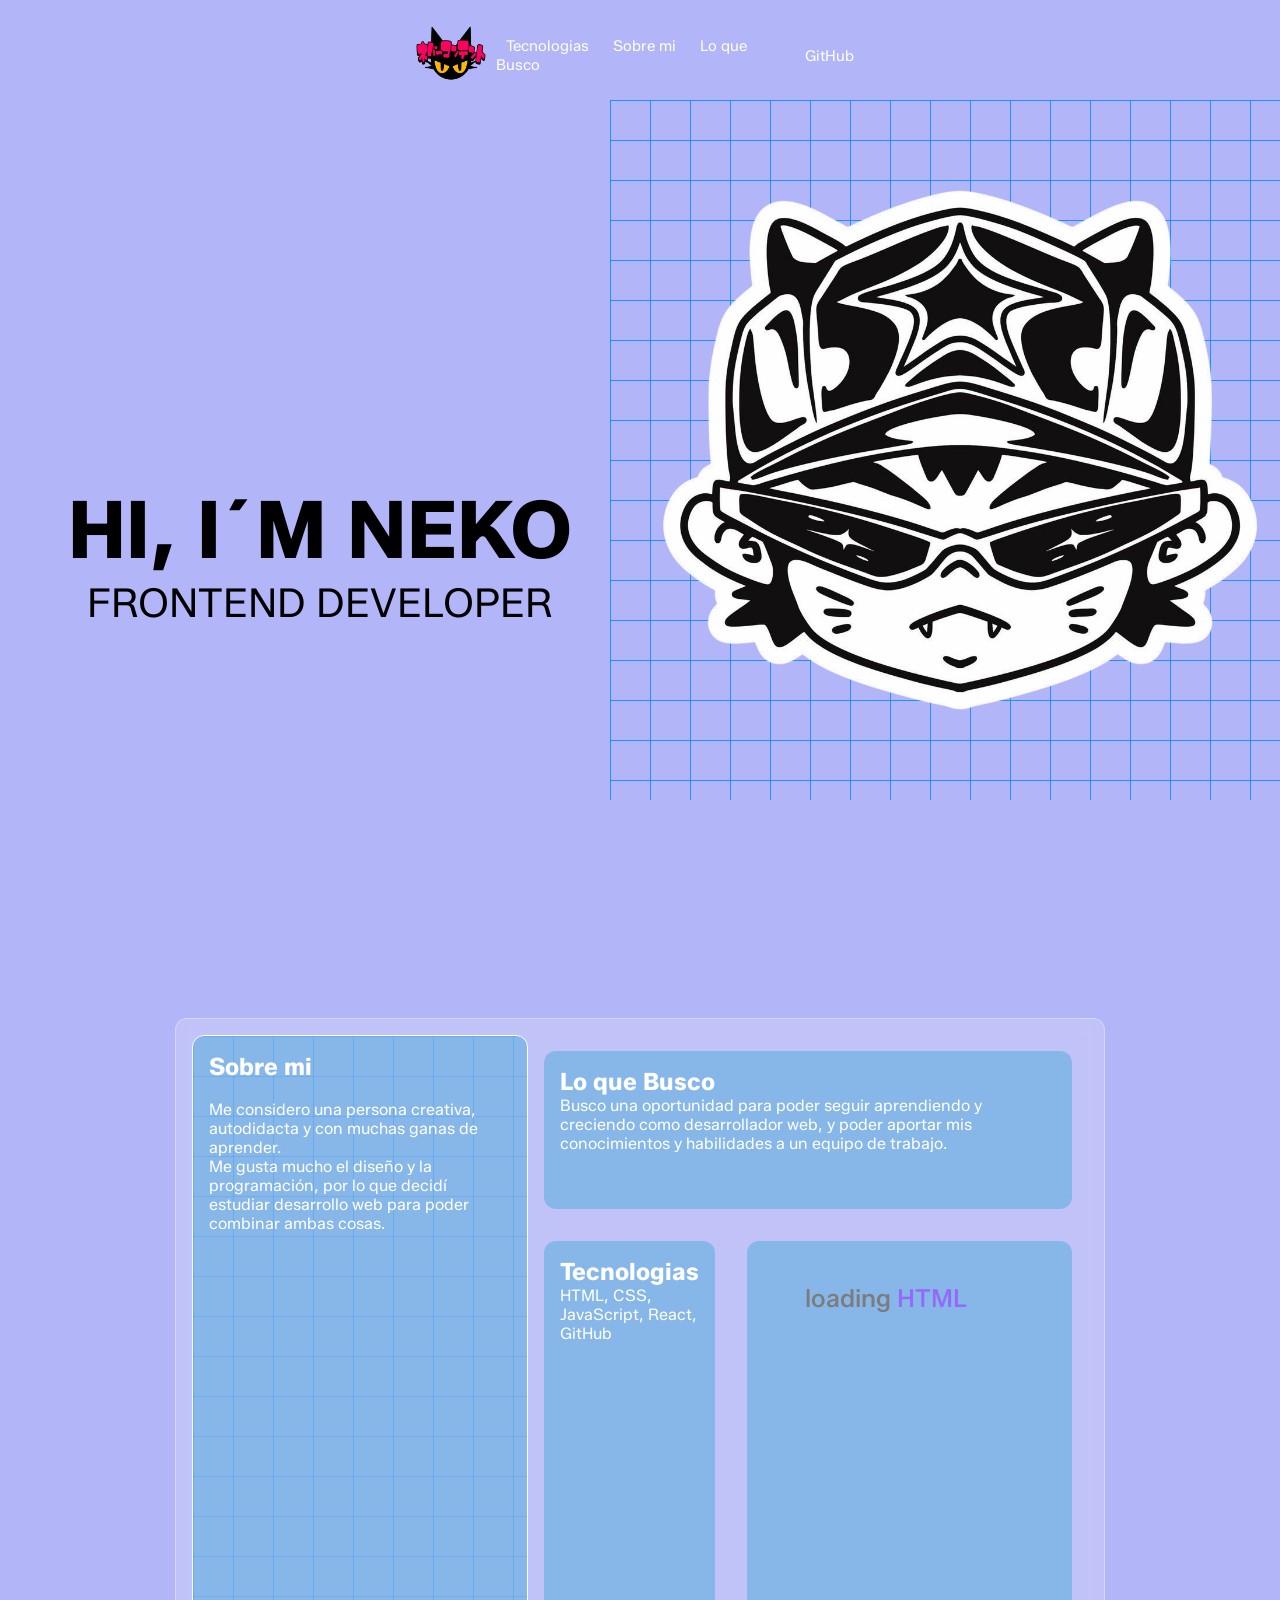
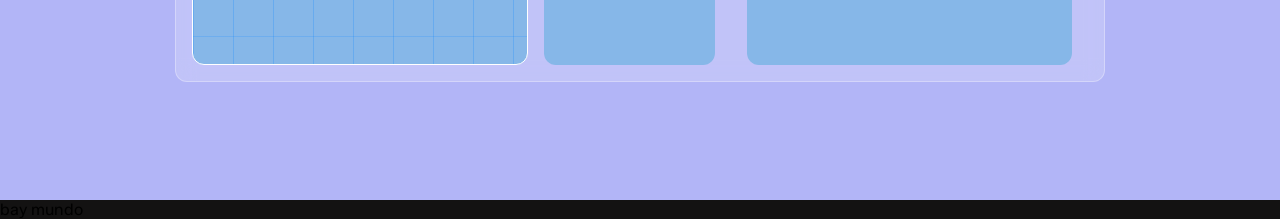
<file: views/index.html>
<!DOCTYPE html>
<html lang="en">
<head>
    <meta charset="UTF-8">
    <meta name="viewport" content="width=device-width, initial-scale=1.0">
    <title>Document</title>
    <link rel="stylesheet" href="../styles/styleBody.css">
    <link rel="stylesheet" href="../styles/styleNavbar.css">
    <link rel="stylesheet" href="../styles/styleHabilidades.css">
    <link rel="preconnect" href="https://fonts.googleapis.com">
<link rel="preconnect" href="https://fonts.gstatic.com" crossorigin>
<link href="https://fonts.googleapis.com/css2?family=Zalando+Sans:ital,wght@0,200..900;1,200..900&display=swap" rel="stylesheet">

</head>

    <header>
     <div class="navbar">
        <div class="navbar-content">
            <!-- logo -->
            <div class="logo-navbar">
                <img src="../assets/icon_cat.png" alt="">
            </div>

            <div class="informacion">
                <a href="#Tecnologias">Tecnologias</a>
                <a href="#Sobre-mi">Sobre mi</a>
                <a href="#Busco">Lo que Busco</a>
            </div>

            <div class="me-navbar">
                <a href="#gitHub">GitHub</a>
            </div>
        </div>
     </div>
        
</header>
<body>
    <section class="presentacion">
        <div class="present-card">
            <h1>HI, I´M NEKO</h1>
            <p>FRONTEND DEVELOPER</p>
        </div>
        
        <div class="avatar-card">
            <img src="../assets/avatarNuevo.png" alt="Neko">
        </div>
    </section>

    <section class="habilidades">

    <div class="habilidades-content">
        <div class="habilidades-card-sobre-mi">
            <h2 id="Sobre-mi">Sobre mi</h2>
            <br>
            <p>Me considero una persona creativa, autodidacta y con muchas ganas de aprender. <br> Me gusta mucho el diseño y la programación, por lo que decidí estudiar desarrollo web para poder combinar ambas cosas.</p>
            
        </div>
        
        <div class="habilidades-card-tecnologias">
            <div class="lo-que-busco">
                <h2 id="Busco">Lo que Busco</h2>
                <p>Busco una oportunidad para poder seguir aprendiendo y creciendo como desarrollador web, y poder aportar mis conocimientos y habilidades a un equipo de trabajo.</p>
            </div>
            <div class="habilidades-card-container">
            <div class="tecnologias">
             <h2 id="Tecnologias">Tecnologias</h2>
             <p>HTML, CSS, JavaScript, React, GitHub</p>
            </div>
            <div class="habilidades-card-animation tecnologias">
            <!-- From Uiverse.io by kennyotsu --> 
            <div class="card">
            <div class="loader">
                <p>loading</p>
                <div class="words">
                <span class="word">HTML</span>
                <span class="word">CSS</span>
                <span class="word">Sass</span>
                <span class="word">BLENDER</span>
                <span class="word">VUE</span>
                </div>
            </div>
            </div>
            </div>
            </div>
           

        </div>
        
    </div>

    </section>

    <section class="render">
        
    </section>
</body>

<footer>
    bay mundo
</footer>
</html>
</file>
<file: styles/styleBody.css>
*{
    margin:0;
    padding: 0;
    font-family: "Zalando Sans", sans-serif;
    font-optical-sizing: auto;
}

body{
    background-color: rgb(19, 18, 18);
}


.presentacion{
    width: 100%;
    height: 100vh;
    display: flex;

    background:  #B2B5F7;
}

.present-card{
    width: 50%;
    height: 100%;
    display: flex;
    flex-direction: column;
    justify-content: center;
    align-items: center;

    font-size: 2.5rem;
}

.present-card h1{
    margin-top: 13rem;
    font-size: 5rem;
    
}

.avatar-card{
    width: 50%;
    height: 100%;
    display: flex;
    justify-content: center;
    align-items: center;
}


.avatar-card img{
    width :700px;

    background-image: 
    linear-gradient(#1e90ff 1px, transparent 1px),
    linear-gradient(90deg, #1e90ff 1px, transparent 1px);

  /* Espaciado de la cuadrícula */
  background-size: 40px 40px; 
}
</file>
<file: styles/styleNavbar.css>
.navbar{
    position: fixed;
    top: 0;
    justify-content: center;
    align-items: center;
    width: 100%;
    display: flex;
    z-index: 100;
    
}


.navbar-content{
    display: flex;
    justify-content: space-between;
    align-items: center;
    width: 35%;
    padding: 8px 15px;
    border-radius: 20px 0;
    margin-top: 10px;
    

    background: #B2B5F7;
    backdrop-filter: blur(30px);
    -webkit-backdrop-filter: blur(30px);

    
    
}
.navbar-content a{
    align-items: center;
    color: #ffffff;
    text-decoration: none;
    font-weight: 400;
    margin:0 10px;
    font-size: 15px;
}

.navbar-content :hover{
    
    font-size: 19px;
    transition: font-size 0.5s ease;
}

.logo-navbar img{
    width: 70px;
    height: 70px;
    margin-right: 10px;
}

/*
#colores #C5B2F7 #B2B5F7 #DCB2F7

*/
</file>
<file: styles/styleHabilidades.css>
.habilidades{
    width: 100%;
    height: 100vh;
    
    background: #B2B5F7;
    display: flex;
    align-items: center;
    justify-content: center;
}

.habilidades-content{
    width: 70%;
    height: 70%;
    display: flex;
    justify-content: center;

    
    background: rgba(255, 255, 255, 0.2); /* fondo translúcido */
    backdrop-filter: blur(10px);          /* desenfoque del fondo */
    -webkit-backdrop-filter: blur(10px);  /* soporte para Safari */
    border-radius: 12px;                  /* esquinas redondeadas */
    border: 1px solid rgba(255, 255, 255, 0.3); /* borde suave */
    padding: 1rem;
    color: #fff;                          /* texto en blanco para contraste */
    ;             /* ajuste de posición vertical */

} 

.habilidades-card{
    width: 50%;
    height: 100%;
    display: flex;
    flex-direction: column;
    justify-content: center;
    align-items: center;

    font-size: 2.5rem;
}

.habilidades-card-sobre-mi{
    display:flex-block;
    padding: 1rem;
    background-color:#86b7e8fd;
    border-radius: 12px;

    border: 1px solid;

    background-image: 
    linear-gradient(#1e8fff3c 1px, transparent 1px),
    linear-gradient(90deg, #1e8fff49 1px, transparent 1px);

  /* Espaciado de la cuadrícula */
  background-size: 40px 40px; 
    
}

.habilidades-card-tecnologias{
    display: flex;
    flex-direction: column;
    justify-content: center;
    align-items: center;
    width: auto;
    
}

.lo-que-busco{
    height: 20%;
    padding: 1rem;
    background-color:#86b7e8fd;
    border-radius: 12px;
    margin:1rem;
}

.tecnologias{
    height: 89%;
    padding: 1rem;
    background-color:#86b7e8fd;
    border-radius: 12px;
    margin:1rem;
}

.habilidades-card-container{
    display: flex;
    height: 70%;
}

.habilidades-card-animation{
    
}


/* From Uiverse.io by kennyotsu */ 
.card {
  /* color used to softly clip top and bottom of the .words container */
  padding: 1rem 2rem;
  border-radius: 1.25rem;
}


.loader {
  color: rgb(124, 124, 124);
  font-weight: 500;
  font-size: 25px;
  -webkit-box-sizing: content-box;
  box-sizing: content-box;
  height: 40px;
  padding: 10px 10px;
  display: -webkit-box;
  display: -ms-flexbox;
  display: flex;
  border-radius: 8px;
}

.words {
  overflow: hidden;
  position: relative;
}


.word {
  display: block;
  height: 100%;
  padding-left: 6px;
  color: #956afa;
  animation: spin_4991 4s infinite;
}

@keyframes spin_4991 {
  10% {
    -webkit-transform: translateY(-102%);
    transform: translateY(-102%);
  }

  25% {
    -webkit-transform: translateY(-100%);
    transform: translateY(-100%);
  }

  35% {
    -webkit-transform: translateY(-202%);
    transform: translateY(-202%);
  }

  50% {
    -webkit-transform: translateY(-200%);
    transform: translateY(-200%);
  }

  60% {
    -webkit-transform: translateY(-302%);
    transform: translateY(-302%);
  }

  75% {
    -webkit-transform: translateY(-300%);
    transform: translateY(-300%);
  }

  85% {
    -webkit-transform: translateY(-402%);
    transform: translateY(-402%);
  }

  100% {
    -webkit-transform: translateY(-400%);
    transform: translateY(-400%);
  }
}
</file>
